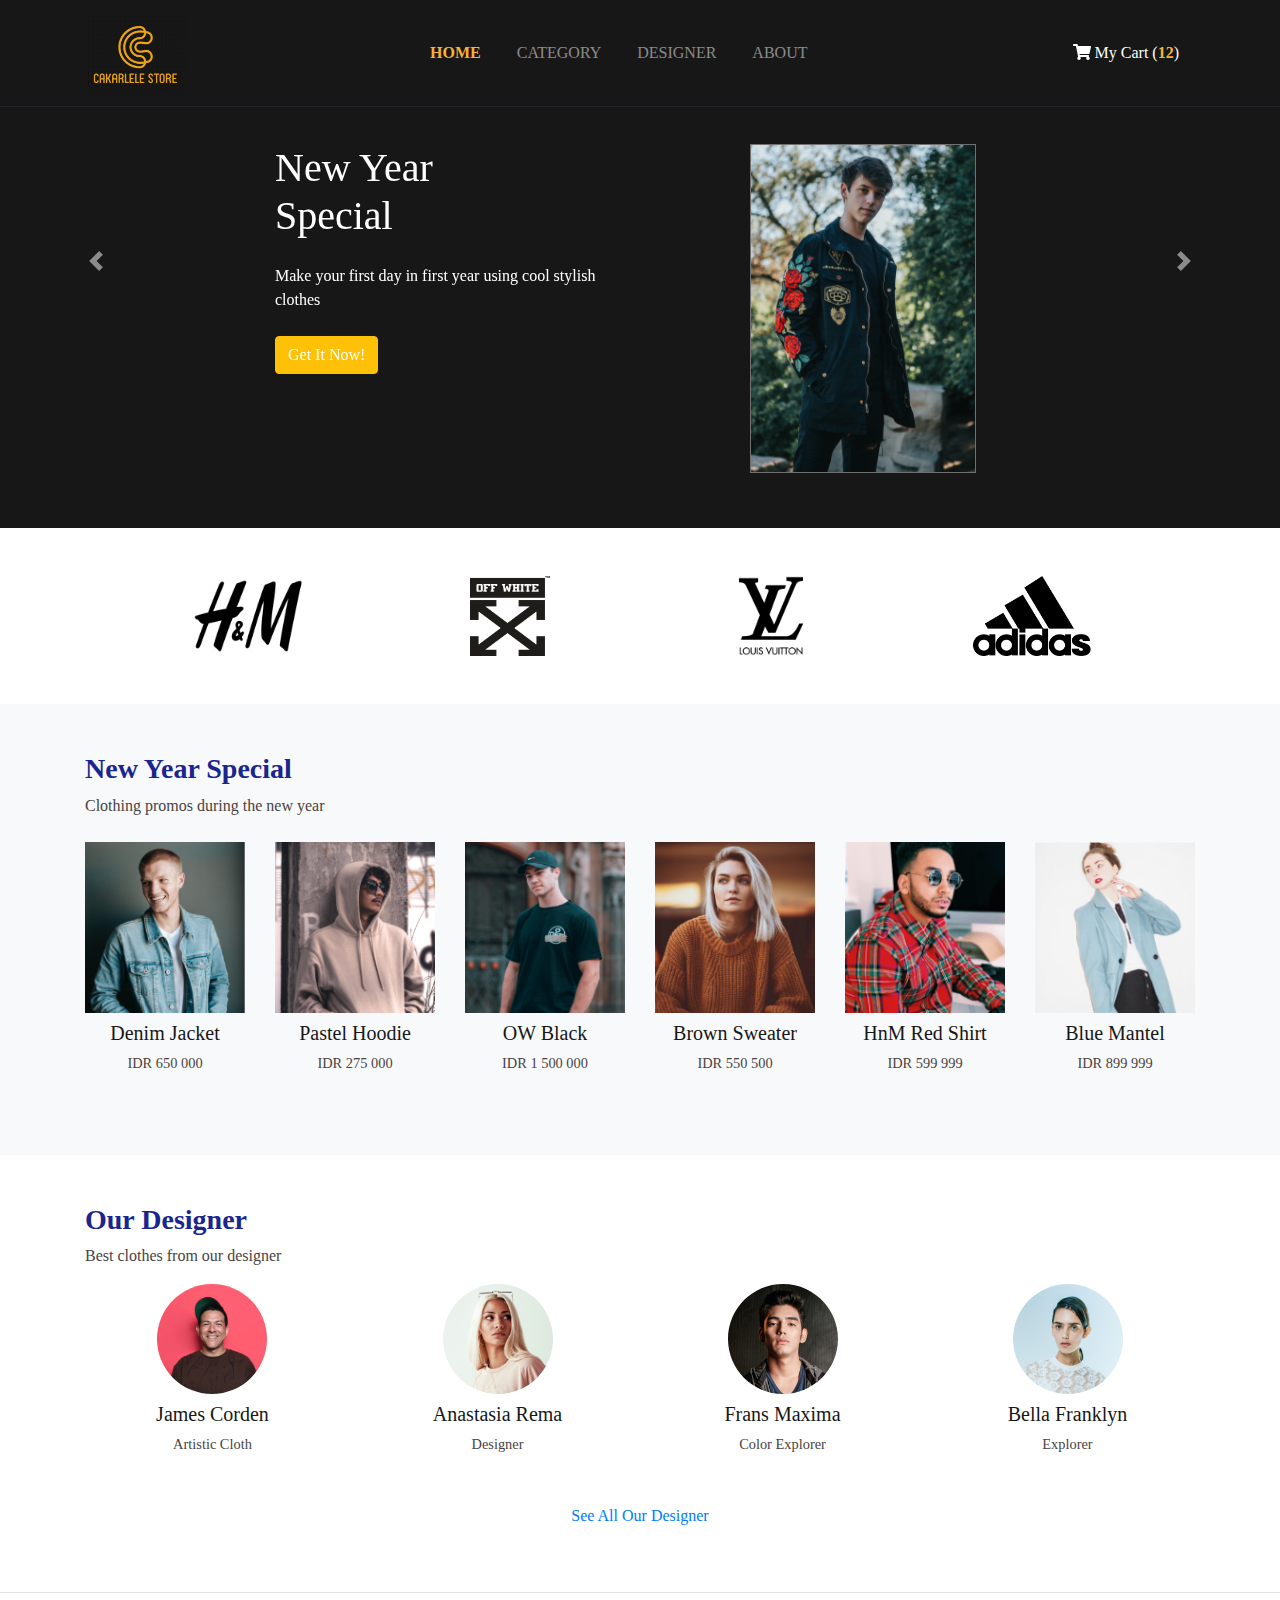
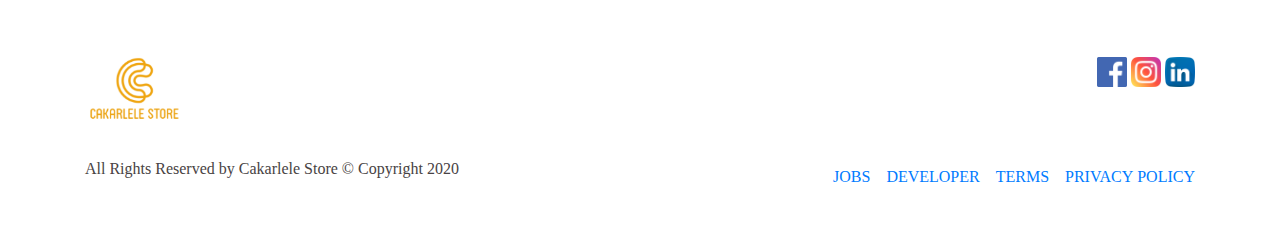
<file: index.html>
<!doctype html>
<html lang="en">

<head>
    <!-- Required meta tags -->
    <meta charset="utf-8">
    <meta name="viewport" content="width=device-width, initial-scale=1, shrink-to-fit=no">

    <!-- Bootstrap CSS -->
    <link rel="stylesheet" href="css/bootstrap.css">

    <!-- Google Font -->
    <link rel="stylesheet" href="Font/Lora/">
    <link rel="stylesheet" href="Font/Montserrat/">

    <!-- Font Awesome -->
    <link rel="stylesheet" href="css/all.css">

    <!-- CSS -->
    <link rel="stylesheet" href="css/style.css">

    <title>Cakarlele Store</title>
</head>

<body>
    <!-- Ini Navbar -->
    <nav class="navbar navbar-expand-lg navbar-dark fixed-top">
        <div class="container">
            <a class="navbar-brand" href="#">
                <img src="icon/2020-05-27 (2).png" alt="cakarlelestore">
            </a>
            <button class="navbar-toggler" type="button" data-toggle="collapse" data-target="#navbarNav"
                aria-controls="navbarNav" aria-expanded="false" aria-label="Toggle navigation">
                <span class="navbar-toggler-icon"></span>
            </button>
            <div class="collapse navbar-collapse" id="navbarNav">
                <ul class="navbar-nav text-uppercase mx-auto">
                    <li class="nav-item active">
                        <a class="nav-link" href="index.html">Home</a>
                    </li>
                    <li class="nav-item">
                        <a class="nav-link" href="category.html">Category</a>
                    </li>
                    <li class="nav-item">
                        <a class="nav-link" href="#">Designer</a>
                    </li>
                    <li class="nav-item">
                        <a class="nav-link" href="#">About</a>
                    </li>
                </ul>
                <a href="cart.html" class="nav-link text-white"><i class="fas fa-shopping-cart"></i> My Cart
                    (<span>12</span>)</a>
            </div>
        </div>
    </nav>
    <!-- Akhir Navbar -->

    <!-- Carousel -->
    <div id="carouselExampleControls" class="carousel slide mt-5" data-ride="carousel">
        <div class="carousel-inner">
            <div class="container">
                <div class="carousel-item active">
                    <div class="row pt-5 justify-content-center">
                        <div class="col-9 col-sm-4 col-md-6 col-lg-4 pt-5">
                            <h1 class="mb-4">New Year <br> Special</h1>
                            <p class="mb-4">Make your first day in first year using cool stylish clothes</p>
                            <a href="single.html" class="btn btn-warning text-white">Get It Now!</a>
                        </div>
                        <div class="col-3 col-sm-6 col-md-4 col-lg-3 d-none d-sm-block offset-1 pt-5">
                            <img src="icon/karosel1.png" alt="karosel1">
                        </div>
                    </div>
                </div>

                <div class="carousel-item">

                    <div class="row pt-5 justify-content-center">
                        <div class="col-9 col-sm-4 col-md-6 col-lg-4 pt-5">
                            <h1 class="mb-4">New Year <br> Special</h1>
                            <p class="mb-4">Make your first day in first year using cool stylish clothes</p>
                            <a href="single.html" class="btn btn-warning text-white">Get It Now!</a>
                        </div>
                        <div class="col-3 col-sm-6 col-md-4 col-lg-3 d-none d-sm-block offset-1 pt-5">
                            <img src="icon/mantel.png" alt="karosel2">
                        </div>
                    </div>

                </div>

                <div class="carousel-item">
                    <div class="row pt-5 justify-content-center">
                        <div class="col-9 col-sm-4 col-md-6 col-lg-4 pt-5">
                            <h1 class="mb-4">New Year <br> Special</h1>
                            <p class="mb-4">Make your first day in first year using cool stylish clothes</p>
                            <a href="single.html" class="btn btn-warning text-white">Get It Now!</a>
                        </div>
                        <div class="col-3 col-sm-6 col-md-4 col-lg-3 d-none d-sm-block offset-1 pt-5">
                            <img src="icon/Mask Group 11.png" alt="karosel2">
                        </div>
                    </div>
                </div>

                <a class="carousel-control-prev" href="#carouselExampleControls" role="button" data-slide="prev">
                    <span class="carousel-control-prev-icon" aria-hidden="true"></span>
                    <span class="sr-only">Previous</span>
                </a>
                <a class="carousel-control-next" href="#carouselExampleControls" role="button" data-slide="next">
                    <span class="carousel-control-next-icon" aria-hidden="true"></span>
                    <span class="sr-only">Next</span>
                </a>
            </div>
        </div>
    </div>
    <!-- Akhir Carousel -->

    <!-- Brand -->
    <section class="branch">
        <div class="container">
            <div class="row p-5 text-center">
                <div class="col-md">
                    <img src="icon/hnm.png" class="img-fluid" alt="">
                </div>
                <div class="col-md">
                    <img src="icon/offwhite.png" class="img-fluid" alt="">
                </div>
                <div class="col-md">
                    <img src="icon/lv.png" class="img-fluid" alt="">
                </div>
                <div class="col-md">
                    <img src="icon/adidas.png" class="img-fluid" alt="">
                </div>
            </div>
        </div>
    </section>
    <!-- Akhir Brand -->

    <!-- Features -->
    <section class="features bg-light p-5">
        <div class="container">
            <div class="row mb-2">
                <div class="col">
                    <h3>New Year Special</h3>
                    <p>Clothing promos during the new year</p>
                </div>
            </div>

            <div class="row">
                <div class="col-6 col-sm-4 col-md-3 col-lg-2">
                    <figure class="figure">
                        <div class="figure-image">
                            <img src="icon/Mask Group 1.png" class="figure-img img-fluid" alt="">
                            <a href="single.html" class="d-flex justify-content-center">
                                <img src="icon/Badge.png" class="align-self-center" alt="">
                            </a>
                        </div>

                        <figcaption class="figure-caption text-center">
                            <h5>Denim Jacket</h5>
                            <p>IDR 650 000</p>
                        </figcaption>
                    </figure>
                </div>

                <div class="col-6 col-sm-4 col-md-3 col-lg-2">
                    <figure class="figure">
                        <div class="figure-image">
                            <img src="icon/hoodie.png" class="figure-img img-fluid" alt="...">
                            <a href="single.html" class="d-flex justify-content-center">
                                <img src="icon/Badge.png" class="align-self-center" alt="">
                            </a>
                        </div>
                        <figcaption class="figure-caption text-center">
                            <h5>Pastel Hoodie</h5>
                            <p>IDR 275 000</p>
                        </figcaption>
                    </figure>
                </div>

                <div class="col-6 col-sm-4 col-md-3 col-lg-2">
                    <figure class="figure">
                        <div class="figure-image">
                            <img src="icon/Group 1.png" class="figure-img img-fluid" alt="...">
                            <a href="single.html" class="d-flex justify-content-center">
                                <img src="icon/Badge.png" class="align-self-center" alt="">
                            </a>
                        </div>

                        <figcaption class="figure-caption text-center">
                            <h5>OW Black</h5>
                            <p>IDR 1 500 000</p>
                        </figcaption>
                    </figure>
                </div>

                <div class="col-6 col-sm-4 col-md-3 col-lg-2">
                    <figure class="figure">
                        <div class="figure-image">
                            <img src="icon/sweater.png" class="figure-img img-fluid" alt="...">
                            <a href="single.html" class="d-flex justify-content-center">
                                <img src="icon/Badge.png" class="align-self-center" alt="">
                            </a>
                        </div>

                        <figcaption class="figure-caption text-center">
                            <h5>Brown Sweater</h5>
                            <p>IDR 550 500</p>
                        </figcaption>
                    </figure>
                </div>

                <div class="col-6 col-sm-4 col-md-3 col-lg-2">
                    <figure class="figure">
                        <div class="figure-image">
                            <img src="icon/kemeja.png" class="figure-img img-fluid" alt="...">
                            <a href="single.html" class="d-flex justify-content-center">
                                <img src="icon/Badge.png" class="align-self-center" alt="">
                            </a>
                        </div>

                        <figcaption class="figure-caption text-center">
                            <h5>HnM Red Shirt</h5>
                            <p>IDR 599 999</p>
                        </figcaption>
                    </figure>
                </div>

                <div class="col-6 col-sm-4 col-md-3 col-lg-2">
                    <figure class="figure">
                        <div class="figure-image">
                            <img src="icon/mantel-features.png" class="figure-img img-fluid" alt="...">
                            <a href="single.html" class="d-flex justify-content-center">
                                <img src="icon/Badge.png" class="align-self-center" alt="">
                            </a>
                        </div>

                        <figcaption class="figure-caption text-center">
                            <h5>Blue Mantel</h5>
                            <p>IDR 899 999</p>
                        </figcaption>
                    </figure>
                </div>
            </div>
        </div>
    </section>
    <!-- Akhir Features -->

    <!-- Our Designer -->
    <section class="designer p-5">
        <div class="container">
            <div class="row">
                <div class="col">
                    <h3>Our Designer</h3>
                    <p>Best clothes from our designer</p>
                </div>
            </div>

            <div class="row">
                <div class="col-6 col-sm-3 text-center">
                    <figure class="figure">
                        <img src="icon/designer1.png" class="figure-img img-fluid" alt="">
                        <figcaption class="figure-caption text-center">
                            <h5>James Corden</h5>
                            <p>Artistic Cloth</p>
                        </figcaption>
                    </figure>
                </div>

                <div class="col-6 col-sm-3 text-center">
                    <figure class="figure">
                        <img src="icon/designer2.png" class="figure-img img-fluid" alt="">
                        <figcaption class="figure-caption text-center">
                            <h5>Anastasia Rema</h5>
                            <p>Designer</p>
                        </figcaption>
                    </figure>
                </div>

                <div class="col-6 col-sm-3 text-center">
                    <figure class="figure">
                        <img src="icon/designer3.png" class="figure-img img-fluid" alt="">
                        <figcaption class="figure-caption text-center">
                            <h5>Frans Maxima</h5>
                            <p>Color Explorer</p>
                        </figcaption>
                    </figure>
                </div>

                <div class="col-6 col-sm-3 text-center">
                    <figure class="figure">
                        <img src="icon/designer4.png" class="figure-img img-fluid" alt="">
                        <figcaption class="figure-caption text-center">
                            <h5>Bella Franklyn</h5>
                            <p>Explorer</p>
                        </figcaption>
                    </figure>
                </div>
            </div>
            <div class="row m-3">
                <div class="col text-center">
                    <a href="">See All Our Designer</a>
                </div>
            </div>
        </div>
    </section>
    <!-- Akhir Our Designer -->

    <!-- Footer -->
    <footer class="border-top p-5">
        <div class="container">
            <div class="row justify-content-between">
                <div class="col-1">
                    <a href="index.html">
                        <img src="icon/2020-05-28 (2).png" alt="">
                    </a>
                </div>

                <div class="col-5 pt-3 text-right sosmed">
                    <a href="https://www.facebook.com/julyoiyo/" target="_blank">
                        <img src="icon/facebook.png" alt="">
                    </a>

                    <a href="https://www.instagram.com/julyo11/" target="_blank">
                        <img src="icon/instagram.png" alt="">
                    </a>

                    <a href="https://www.linkedin.com/in/julyo11/" target="_blank">
                        <img src="icon/linkedin.png" alt="">
                    </a>

                </div>

            </div>

            <div class="row mt-3 justify-content-between">
                <div class="col-5">
                    <p>All Rights Reserved by Cakarlele Store &copy; Copyright 2020</p>
                </div>

                <div class="col-5">
                    <nav class="nav justify-content-end text-uppercase">
                        <a class="nav-link pr-0" href="#">Jobs</a>
                        <a class="nav-link pr-0" href="#">Developer</a>
                        <a class="nav-link pr-0" href="#">Terms</a>
                        <a class="nav-link pr-0" href="#">Privacy‏‎ ‏Policy</a>
                    </nav>
                </div>
            </div>
        </div>
    </footer>
    <!-- Akhir Footer -->

    <!-- Optional JavaScript -->
    <!-- jQuery first, then Popper.js, then Bootstrap JS -->
    <script src="js/jquery-3.5.1.min.js"></script>
    <script src="js/popper.min.js"></script>
    <script src="js/bootstrap.js"></script>

    <!-- Font Awesome -->
    <script src="js/all.js"></script>
</body>

</html>
</file>
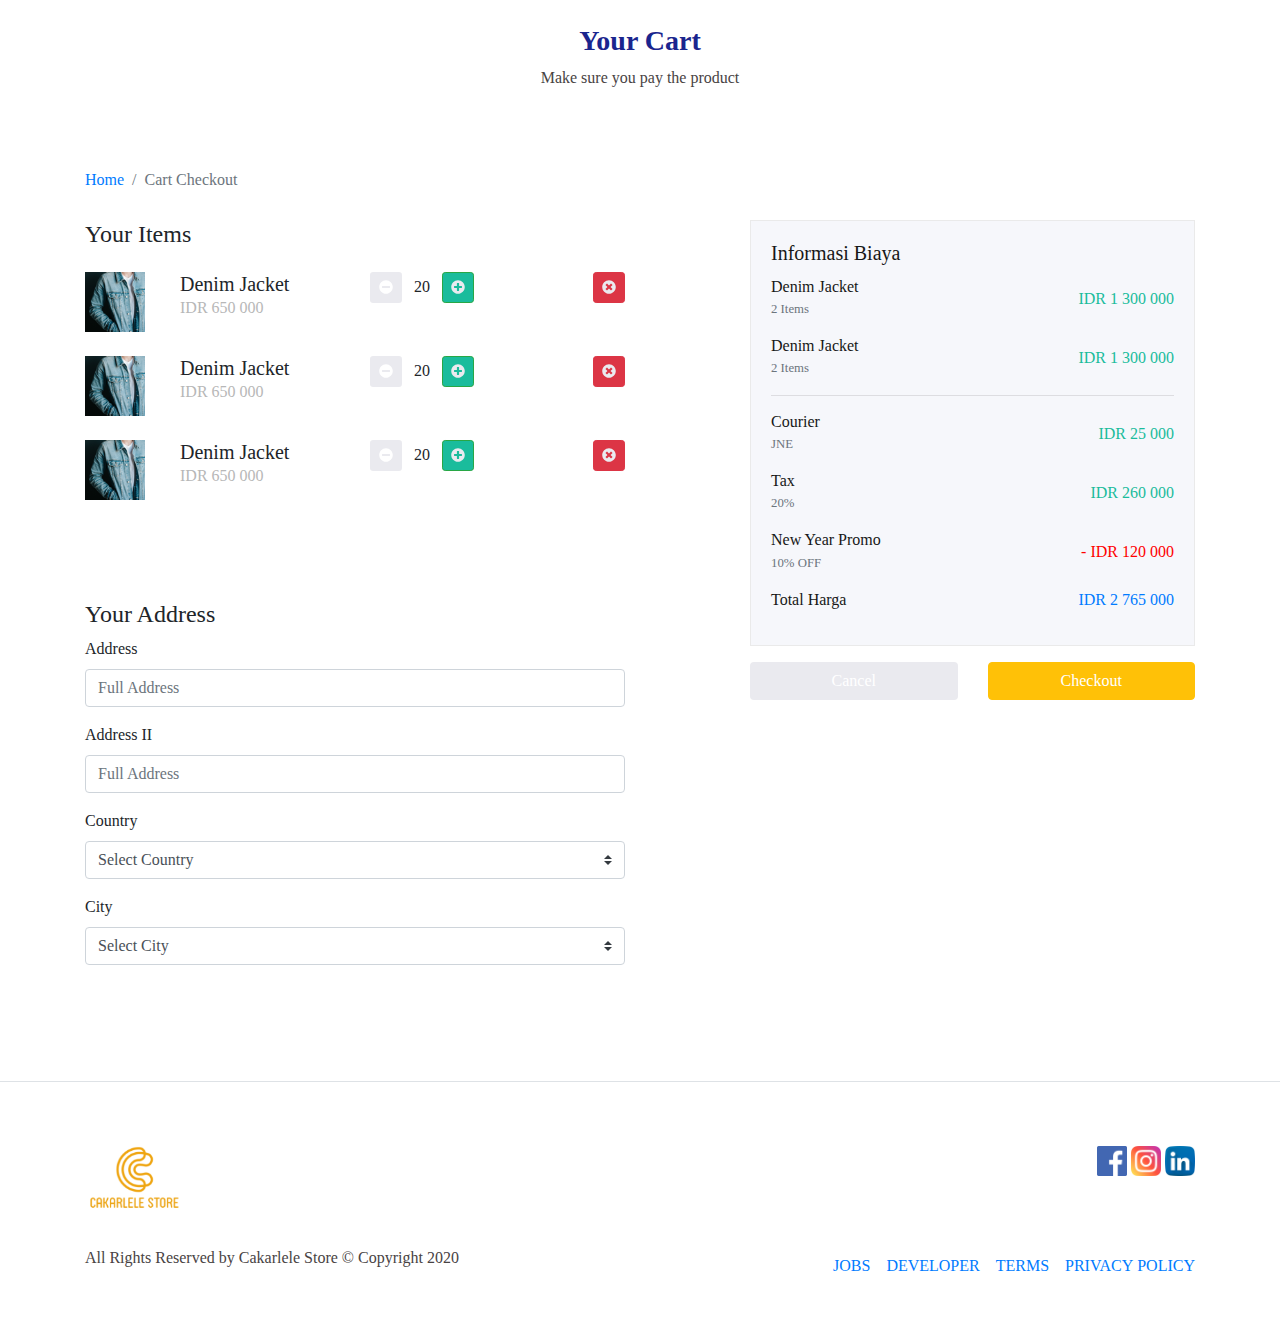
<file: cart.html>
<!doctype html>
<html lang="en">

<head>
  <!-- Required meta tags -->
  <meta charset="utf-8">
  <meta name="viewport" content="width=device-width, initial-scale=1, shrink-to-fit=no">

  <!-- Bootstrap CSS -->
  <link rel="stylesheet" href="css/bootstrap.css">

  <!-- Google Font -->
  <link rel="stylesheet" href="Font/Lora/">
  <link rel="stylesheet" href="Font/Montserrat/">

  <!-- Font Awesome -->
  <link rel="stylesheet" href="css/all.css">

  <!-- CSS -->
  <link rel="stylesheet" href="css/style.css">

  <title>Cakarlele Store</title>
</head>

<body>
  <!-- Your Cart -->
  <div class="container cart-header">
    <div class="row my-4 text-center">
      <div class="col">
        <h3>Your Cart</h3>
        <p>Make sure you pay the product</p>
      </div>
    </div>
  </div>
  <!-- Akhir Your Cart -->

  <!-- Breadcrumb -->
  <div class="container mt-3">
    <nav>
      <ol class="breadcrumb bg-transparent pl-0 cart-breadcrumb">
        <li class="breadcrumb-item"><a href="index.html">Home</a></li>
        <li class="breadcrumb-item active" aria-current="page">Cart Checkout</li>
      </ol>
    </nav>
  </div>
  <!-- Akhir Breadcrumb -->

  <!-- Checkout -->
  <section class="checkout">
    <div class="container">
      <div class="row justify-content-between" style="margin-bottom: 100px;">
        <div class="col-lg-6">
          <h4 class="mb-4">Your Items</h4>
          <div class="row mb-4">
            <div class="col-2">
              <img src="icon/cart checkout.png" alt="">
            </div>
            <div class="col-4">
              <h5 class="m-0">Denim Jacket</h5>
              <p class="m-0" style="color: #b7b7b7;">IDR 650 000</p>
            </div>
            <div class="col-4">
              <button type="button" class="btn btn-sm" style="background-color: #EAEAEF; color: white;"><i
                  class="fas fa-minus-circle"></i></button>
              <span class="mx-2">20</span>
              <button type="button" class="btn btn-sm btn-success" style="background-color: #1ABC9C; color: #EAEAEF"><i
                  class="fas fa-plus-circle"></i></button>
            </div>
            <div class="col-2 text-right">
              <button type="button" class="btn btn-sm btn-danger" style="color: #EAEAEF;"><i
                  class="fas fa-times-circle"></i></button>
            </div>
          </div>

          <div class="row mb-4">
            <div class="col-2">
              <img src="icon/cart checkout.png" alt="">
            </div>
            <div class="col-4">
              <h5 class="m-0">Denim Jacket</h5>
              <p class="m-0" style="color: #b7b7b7;">IDR 650 000</p>
            </div>
            <div class="col-4">
              <button type="button" class="btn btn-sm" style="background-color: #EAEAEF; color: white;"><i
                  class="fas fa-minus-circle"></i></button>
              <span class="mx-2">20</span>
              <button type="button" class="btn btn-sm btn-success" style="background-color: #1ABC9C; color: #EAEAEF"><i
                  class="fas fa-plus-circle"></i></button>
            </div>
            <div class="col-2 text-right">
              <button type="button" class="btn btn-sm btn-danger" style="color: #EAEAEF;"><i
                  class="fas fa-times-circle"></i></button>
            </div>
          </div>

          <div class="row mb-4">
            <div class="col-2">
              <img src="icon/cart checkout.png" alt="">
            </div>
            <div class="col-4">
              <h5 class="m-0">Denim Jacket</h5>
              <p class="m-0" style="color: #b7b7b7;">IDR 650 000</p>
            </div>
            <div class="col-4">
              <button type="button" class="btn btn-sm" style="background-color: #EAEAEF; color: white;"><i
                  class="fas fa-minus-circle"></i></button>
              <span class="mx-2">20</span>
              <button type="button" class="btn btn-sm btn-success" style="background-color: #1ABC9C; color: #EAEAEF"><i
                  class="fas fa-plus-circle"></i></button>
            </div>
            <div class="col-2 text-right">
              <button type="button" class="btn btn-sm btn-danger" style="color: #EAEAEF;"><i
                  class="fas fa-times-circle"></i></button>
            </div>
          </div>

          <h4 class="" style="margin-top: 100px;">Your Address</h4>
          <form>
            <div class="form-group">
              <label for="address">Address</label>
              <input type="text" class="form-control" id="address" placeholder="Full Address">
            </div>

            <div class="form-group">
              <label for="address2">Address II</label>
              <input type="text" class="form-control" id="address2" placeholder="Full Address">
            </div>

            <div class="form-group">
              <label for="city">Country</label>
              <select class="custom-select">
                <option selected>Select Country</option>
                <option value="1">Indonesia</option>
                <option value="2">United States</option>
                <option value="3">Singapore</option>
              </select>
            </div>

            <div class="form-group">
              <label for="city">City</label>
              <select class="custom-select">
                <option selected>Select City</option>
                <option value="1">Jakarta</option>
                <option value="2">Palembang</option>
                <option value="3">Bandung</option>
              </select>
            </div>
          </form>
        </div>

        <div class="col-lg-5">
          <div class="card rounded-0 checkout-detail">
            <div class="card-body">
              <h5 class="card-title">Informasi Biaya</h5>
              <div class="row mb-3">
                <div class="col">
                  <h6 class="m-0">Denim Jacket</h6>
                  <small style="color: #b7b7b7;" class="text-muted">2 Items</small>
                </div>
                <div class="col d-flex justify-content-end">
                  <h6 class="m-0 align-self-center" style="color: #1ABC9C;">IDR 1 300 000</h6>
                </div>
              </div>

              <div class="row mb-3">
                <div class="col">
                  <h6 class="m-0">Denim Jacket</h6>
                  <small style="color: #b7b7b7;" class="text-muted">2 Items</small>
                </div>
                <div class="col d-flex justify-content-end">
                  <h6 class="m-0 align-self-center" style="color: #1ABC9C;">IDR 1 300 000</h6>
                </div>
              </div>

              <hr>

              <div class="row mb-3">
                <div class="col">
                  <h6 class="m-0">Courier</h6>
                  <small style="color: #b7b7b7;" class="text-muted">JNE</small>
                </div>
                <div class="col d-flex justify-content-end">
                  <h6 class="m-0 align-self-center" style="color: #1ABC9C;">IDR 25 000</h6>
                </div>
              </div>

              <div class="row mb-3">
                <div class="col">
                  <h6 class="m-0">Tax</h6>
                  <small style="color: #b7b7b7;" class="text-muted">20%</small>
                </div>
                <div class="col d-flex justify-content-end">
                  <h6 class="m-0 align-self-center" style="color: #1ABC9C;">IDR 260 000</h6>
                </div>
              </div>

              <div class="row mb-3">
                <div class="col">
                  <h6 class="m-0">New Year Promo</h6>
                  <small style="color: #b7b7b7;" class="text-muted">10% OFF</small>
                </div>
                <div class="col d-flex justify-content-end">
                  <h6 class="m-0 align-self-center" style="color: red;">- IDR 120 000</h6>
                </div>
              </div>

              <div class="row mb-3">
                <div class="col">
                  <h6 class="m-0">Total Harga</h6>
                </div>
                <div class="col d-flex justify-content-end">
                  <h6 class="m-0 align-self-center text-primary">IDR 2 765 000</h6>
                </div>
              </div>
            </div>
          </div>

          <div class="row mt-3">
            <div class="col">
              <a href="single.html" style="text-decoration: none;">
                <button type="button" class="btn btn-block"
                  style="background-color: #EAEAEF; color: white;">Cancel</button>
              </a>
            </div>
            <div class="col">
              <button data-toggle="modal" data-target="#checkoutModal" type="button"
                class="btn btn-warning btn-block text-white">Checkout</button>
            </div>
          </div>

        </div>
      </div>
    </div>
  </section>
  <!-- Akhir Checkout -->

  <!-- Modal -->
  <div class="modal fade checkout-modal-success" id="checkoutModal" tabindex="-1" role="dialog"
    aria-labelledby="exampleModalLabel" aria-hidden="true">
    <div class="modal-dialog">
      <div class="modal-content">
        <div class="modal-body text-center">
          <img src="icon/checkout icon.png" alt="">
          <h3 class="mt-4">Checkout Berhasil</h3>
          <p>You will receive the <br> product in a few days</p>
          <a href="index.html" style="text-decoration: none;">
            <button type="button" class="btn mt-3" style="background-color: #1ABC9C; color: white;">Home</button>
          </a>

        </div>
      </div>
    </div>
  </div>
  <!-- Akhir Modal -->

  <!-- Footer -->
  <footer class="border-top p-5">
    <div class="container">
      <div class="row justify-content-between">
        <div class="col-1">
          <a href="index.html">
            <img src="icon/2020-05-28 (2).png" alt="">
          </a>
        </div>

        <div class="col-5 pt-3 text-right">
          <a href="https://www.facebook.com/julyoiyo/" target="_blank">
            <img src="icon/facebook.png" alt="">
          </a>

          <a href="https://www.instagram.com/julyo11/" target="_blank">
            <img src="icon/instagram.png" alt="">
          </a>

          <a href="https://www.linkedin.com/in/julyo11/" target="_blank">
            <img src="icon/linkedin.png" alt="">
          </a>

        </div>

      </div>

      <div class="row mt-3 justify-content-between">
        <div class="col-5">
          <p>All Rights Reserved by Cakarlele Store &copy; Copyright 2020</p>
        </div>

        <div class="col-5">
          <nav class="nav justify-content-end text-uppercase">
            <a class="nav-link pr-0" href="#">Jobs</a>
            <a class="nav-link pr-0" href="#">Developer</a>
            <a class="nav-link pr-0" href="#">Terms</a>
            <a class="nav-link pr-0" href="#">Privacy‏‎ ‏Policy</a>
          </nav>
        </div>
      </div>
    </div>
  </footer>
  <!-- Akhir Footer -->

  <!-- Optional JavaScript -->
  <!-- jQuery first, then Popper.js, then Bootstrap JS -->
  <script src="js/jquery-3.5.1.min.js"></script>
  <script src="js/popper.min.js"></script>
  <script src="js/bootstrap.js"></script>

  <!-- Font Awesome -->
  <script src="js/all.js"></script>
</body>

</html>
</file>
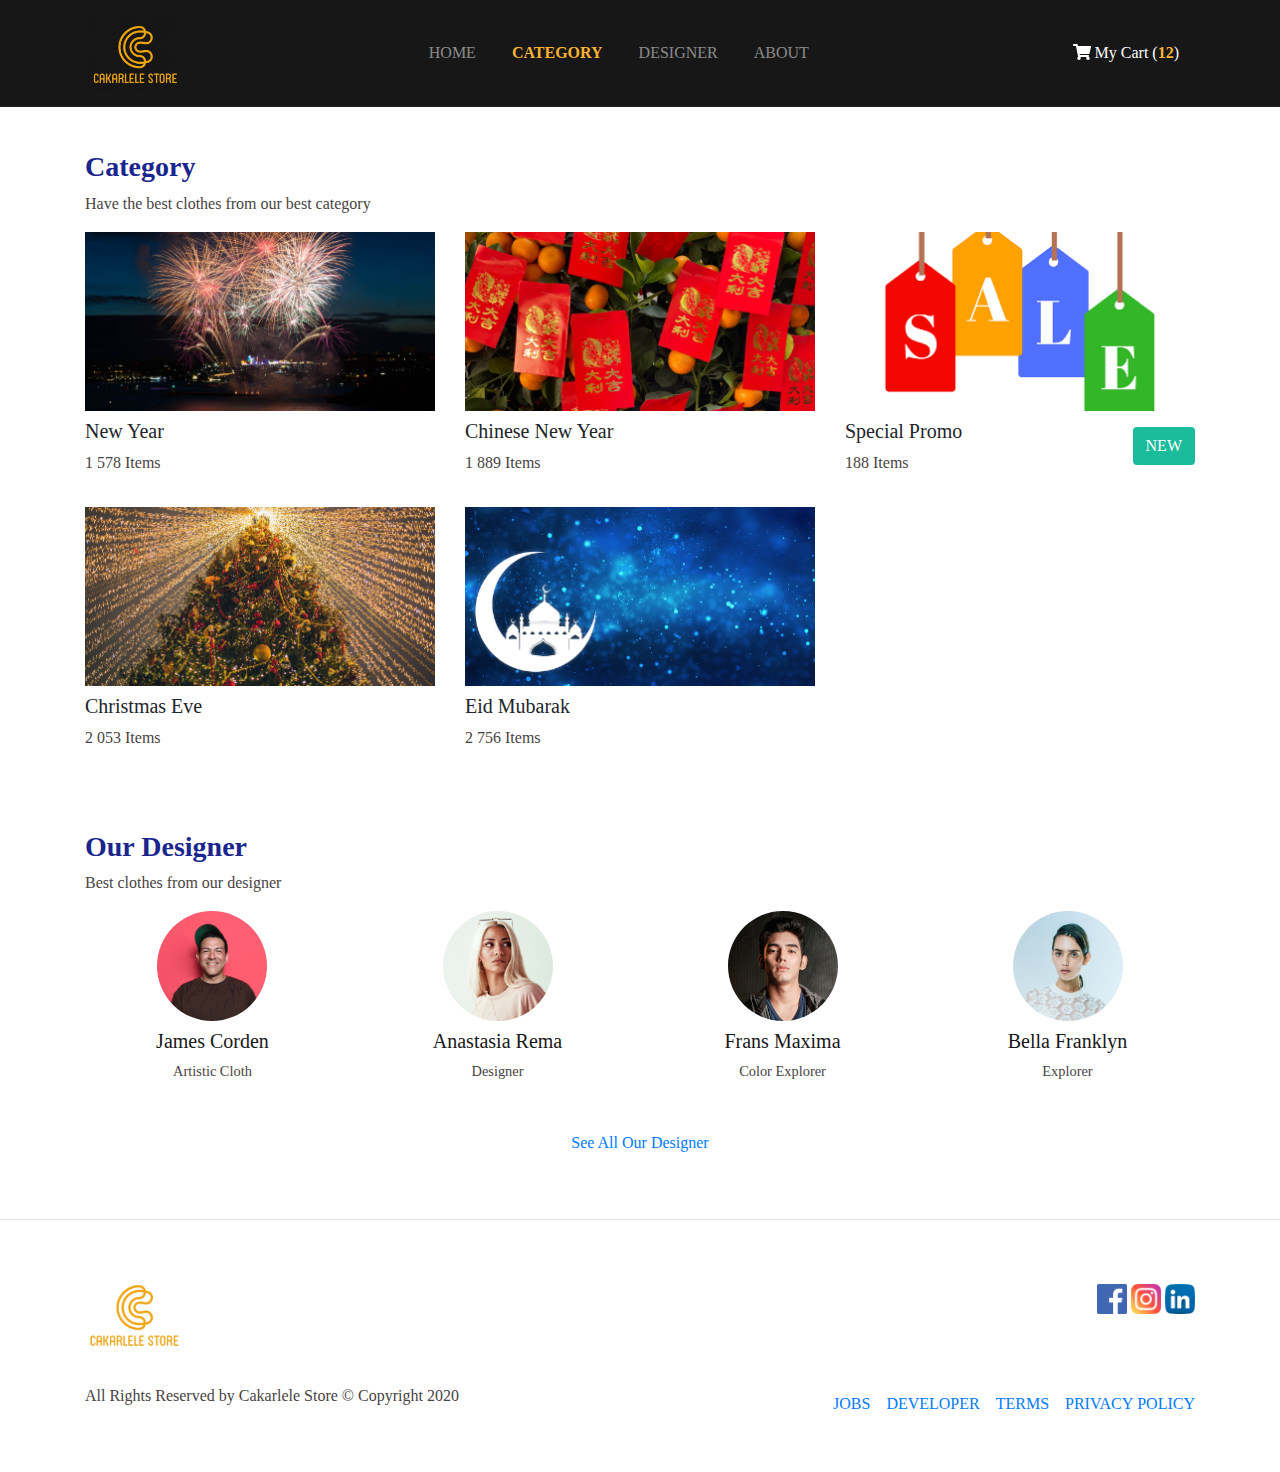
<file: category.html>
<!doctype html>
<html lang="en">

<head>
    <!-- Required meta tags -->
    <meta charset="utf-8">
    <meta name="viewport" content="width=device-width, initial-scale=1, shrink-to-fit=no">

    <!-- Bootstrap CSS -->
    <link rel="stylesheet" href="css/bootstrap.css">

    <!-- Google Font -->
    <link rel="stylesheet" href="Font/Lora/">
    <link rel="stylesheet" href="Font/Montserrat/">

    <!-- Font Awesome -->
    <link rel="stylesheet" href="css/all.css">

    <!-- CSS -->
    <link rel="stylesheet" href="css/style.css">

    <title>Cakarlele Store</title>
</head>

<body>
    <!-- Ini Navbar -->
    <nav class="navbar navbar-expand-lg navbar-dark fixed-top">
        <div class="container">
            <a class="navbar-brand" href="#">
                <img src="icon/2020-05-27 (2).png" alt="cakarlelestore">
            </a>
            <button class="navbar-toggler" type="button" data-toggle="collapse" data-target="#navbarNav"
                aria-controls="navbarNav" aria-expanded="false" aria-label="Toggle navigation">
                <span class="navbar-toggler-icon"></span>
            </button>
            <div class="collapse navbar-collapse" id="navbarNav">
                <ul class="navbar-nav text-uppercase mx-auto">
                    <li class="nav-item ">
                        <a class="nav-link" href="index.html">Home</a>
                    </li>
                    <li class="nav-item active">
                        <a class="nav-link" href="category.html">Category</a>
                    </li>
                    <li class="nav-item">
                        <a class="nav-link" href="#">Designer</a>
                    </li>
                    <li class="nav-item">
                        <a class="nav-link" href="#">About</a>
                    </li>
                </ul>
                <a href="cart.html" class="nav-link text-white"><i class="fas fa-shopping-cart"></i> My Cart
                    (<span>12</span>)</a>
            </div>
        </div>
    </nav>
    <!-- Akhir Navbar -->

    <!-- Category -->
    <section class="category" style="padding-top: 150px;">
        <div class="container">
            <div class="row text-center text-sm-left">
                <div class="col">
                    <h3>Category</h3>
                    <p>Have the best clothes from our best category</p>
                </div>
            </div>

            <div class="row">
                <div class="col-md-4 col-sm-6">
                    <figure class="figure">
                        <a href="index.html">
                            <img src="icon/Repeat Grid 1.png" class="figure-img img-fluid" alt="...">
                        </a>
                        <div class="row">
                            <div class="col">
                                <h4 style="font-size:20px" ;>New Year</h4>
                                <p>1 578 Items</p>
                            </div>
                        </div>
                    </figure>
                </div>

                <div class="col-md-4 col-sm-6">
                    <figure class="figure">
                        <a href="index.html">
                            <img src="icon/chinesenewyear.png" class="figure-img img-fluid" alt="...">
                        </a>
                        <div class="row">
                            <div class="col">
                                <h4 style="font-size:20px" ;>Chinese New Year</h4>
                                <p>1 889 Items</p>
                            </div>
                        </div>
                    </figure>
                </div>

                <div class="col-md-4 col-sm-6">
                    <figure class="figure">
                        <a href="index.html">
                            <img src="icon/sale.png" class="figure-img img-fluid" alt="...">
                        </a>
                        <div class="row">
                            <div class="col">
                                <a href="index.html">
                                    <button type="button" class="btn mt-2"
                                        style="color: #FFF; background-color: #1ABC9C; float: right;">NEW</button>
                                </a>
                                <h4 style="font-size:20px" ;>Special Promo</h4>
                                <p>188 Items</p>
                            </div>

                        </div>
                    </figure>
                </div>

                <div class="col-md-4 col-sm-6">
                    <figure class="figure">
                        <a href="index.html">
                            <img src="icon/christmas.png" class="figure-img img-fluid" alt="...">
                        </a>
                        <div class="row">
                            <div class="col">
                                <h4 style="font-size:20px" ;>Christmas Eve</h4>
                                <p>2 053 Items</p>
                            </div>
                        </div>
                    </figure>
                </div>

                <div class="col-md-4 col-sm-6">
                    <figure class="figure">
                        <a href="index.html">
                            <img src="icon/eidmubarak.png" class="figure-img img-fluid" alt="...">
                        </a>
                        <div class="row">
                            <div class="col">
                                <h4 style="font-size:20px" ;>Eid Mubarak</h4>
                                <p>2 756 Items</p>
                            </div>
                        </div>
                    </figure>
                </div>
            </div>
        </div>
    </section>
    <!-- Akhir Category -->

    <!-- Our Designer -->
    <section class="designer p-5 text-center text-sm-left">
        <div class="container">
            <div class="row">
                <div class="col">
                    <h3>Our Designer</h3>
                    <p>Best clothes from our designer</p>
                </div>
            </div>

            <div class="row">
                <div class="col-6 col-sm-3 text-center">
                    <figure class="figure">
                        <img src="icon/designer1.png" class="figure-img img-fluid" alt="">
                        <figcaption class="figure-caption text-center">
                            <h5>James Corden</h5>
                            <p>Artistic Cloth</p>
                        </figcaption>
                    </figure>
                </div>

                <div class="col-6 col-sm-3 text-center">
                    <figure class="figure">
                        <img src="icon/designer2.png" class="figure-img img-fluid" alt="">
                        <figcaption class="figure-caption text-center">
                            <h5>Anastasia Rema</h5>
                            <p>Designer</p>
                        </figcaption>
                    </figure>
                </div>

                <div class="col-6 col-sm-3 text-center">
                    <figure class="figure">
                        <img src="icon/designer3.png" class="figure-img img-fluid" alt="">
                        <figcaption class="figure-caption text-center">
                            <h5>Frans Maxima</h5>
                            <p>Color Explorer</p>
                        </figcaption>
                    </figure>
                </div>

                <div class="col-6 col-sm-3 text-center">
                    <figure class="figure">
                        <img src="icon/designer4.png" class="figure-img img-fluid" alt="">
                        <figcaption class="figure-caption text-center">
                            <h5>Bella Franklyn</h5>
                            <p>Explorer</p>
                        </figcaption>
                    </figure>
                </div>
            </div>
            <div class="row m-3">
                <div class="col text-center">
                    <a href="">See All Our Designer</a>
                </div>
            </div>
        </div>
    </section>
    <!-- Akhir Our Designer -->

    <!-- Footer -->
    <footer class="border-top p-5">
        <div class="container">
            <div class="row justify-content-between">
                <div class="col-1">
                    <a href="index.html">
                        <img src="icon/2020-05-28 (2).png" alt="">
                    </a>
                </div>

                <div class="col-5 pt-3 text-right">
                    <a href="https://www.facebook.com/julyoiyo/" target="_blank">
                        <img src="icon/facebook.png" alt="">
                    </a>

                    <a href="https://www.instagram.com/julyo11/" target="_blank">
                        <img src="icon/instagram.png" alt="">
                    </a>

                    <a href="https://www.linkedin.com/in/julyo11/" target="_blank">
                        <img src="icon/linkedin.png" alt="">
                    </a>

                </div>

            </div>

            <div class="row mt-3 justify-content-between">
                <div class="col-5">
                    <p>All Rights Reserved by Cakarlele Store &copy; Copyright 2020</p>
                </div>

                <div class="col-5">
                    <nav class="nav justify-content-end text-uppercase">
                        <a class="nav-link pr-0" href="#">Jobs</a>
                        <a class="nav-link pr-0" href="#">Developer</a>
                        <a class="nav-link pr-0" href="#">Terms</a>
                        <a class="nav-link pr-0" href="#">Privacy‏‎ ‏Policy</a>
                    </nav>
                </div>
            </div>
        </div>
    </footer>
    <!-- Akhir Footer -->

    <!-- Optional JavaScript -->
    <!-- jQuery first, then Popper.js, then Bootstrap JS -->
    <script src="js/jquery-3.5.1.min.js"></script>
    <script src="js/popper.min.js"></script>
    <script src="js/bootstrap.js"></script>

    <!-- Font Awesome -->
    <script src="js/all.js"></script>
</body>

</html>
</file>
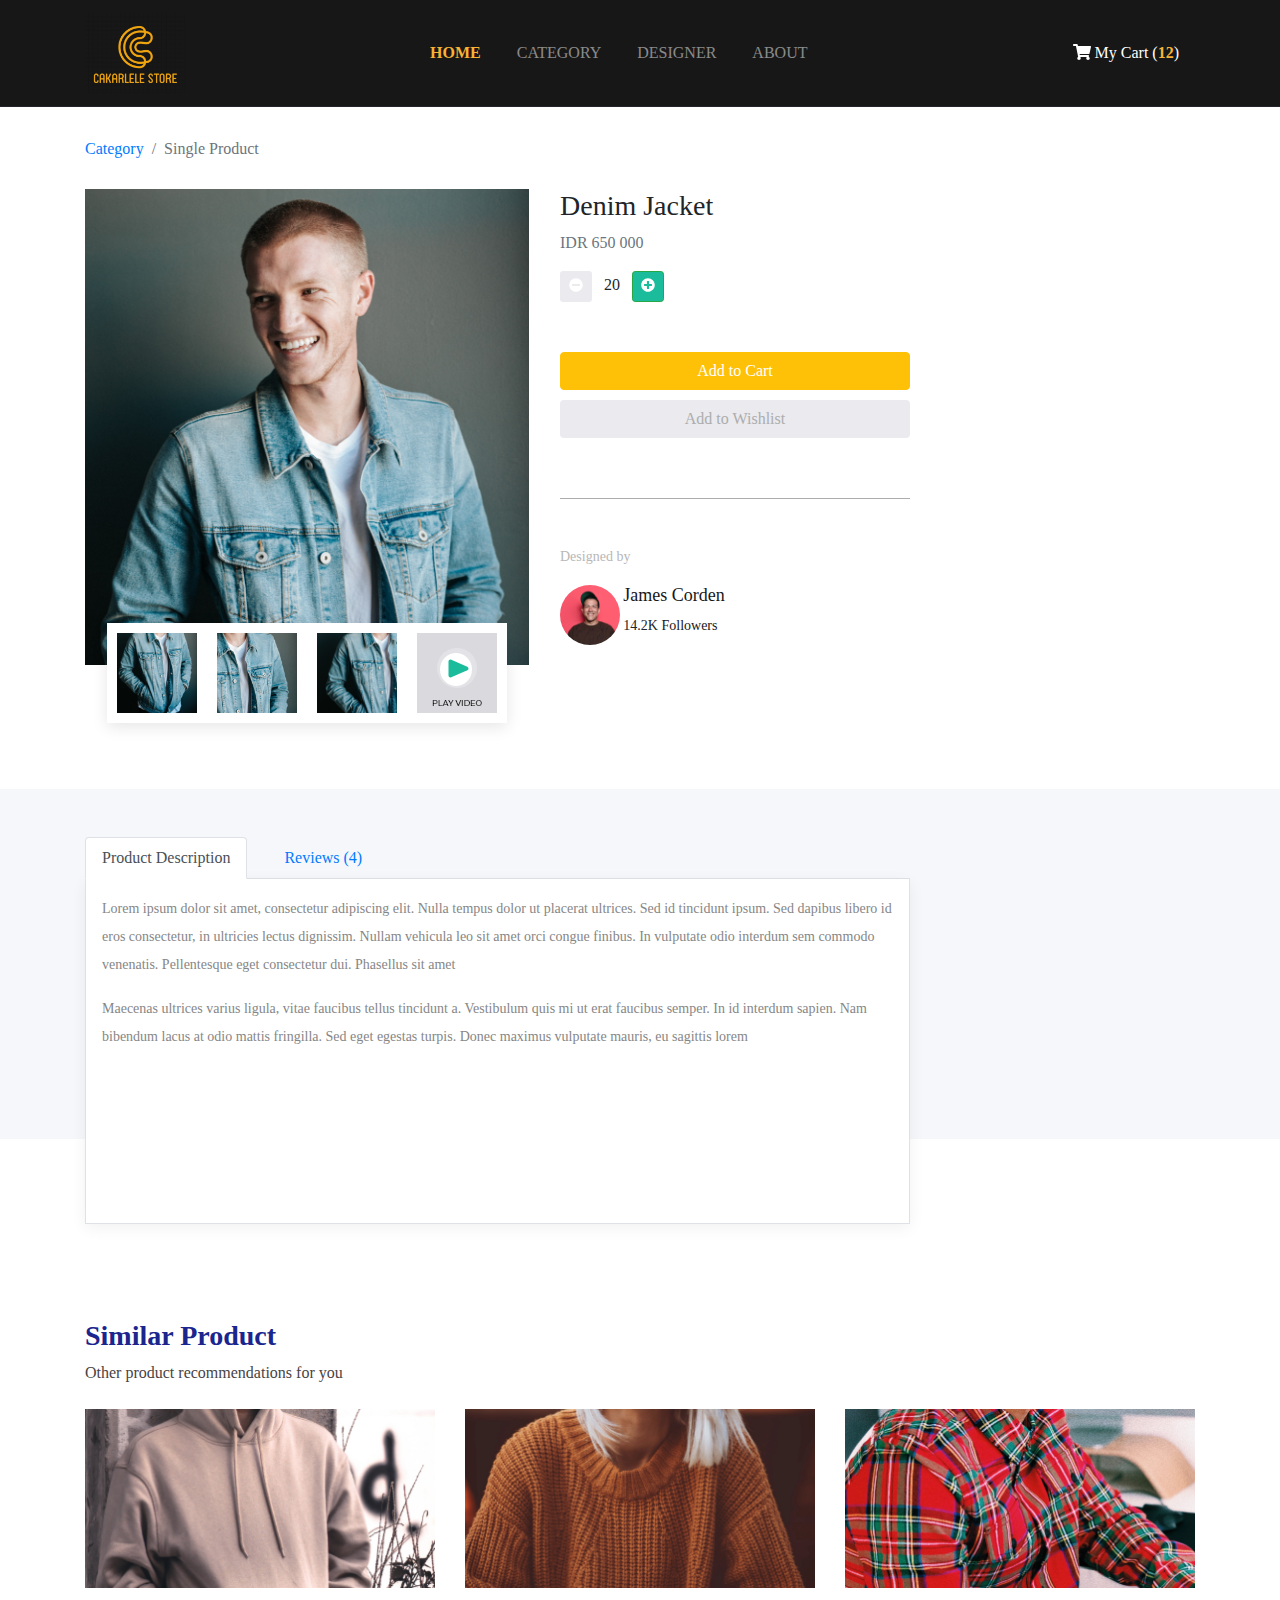
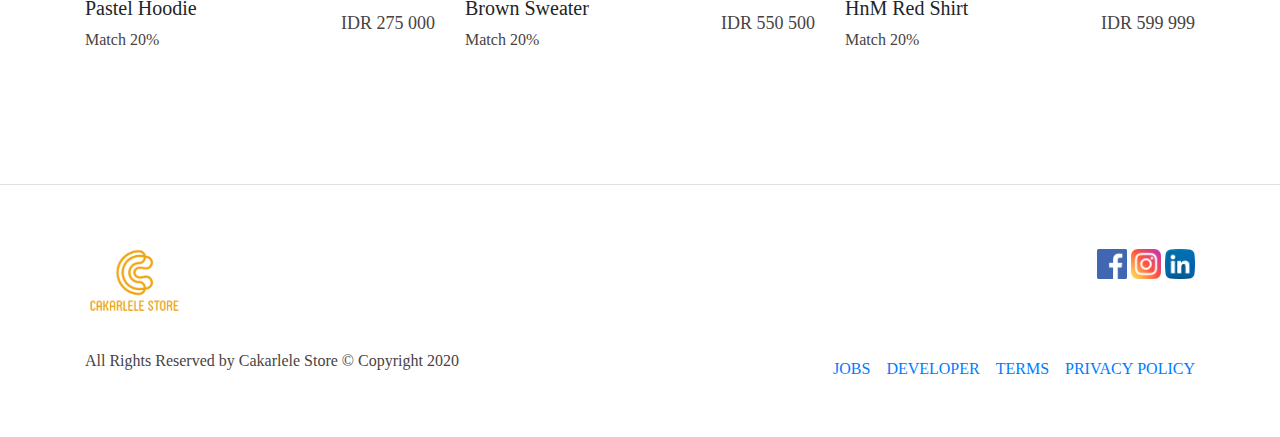
<file: single.html>
<!doctype html>
<html lang="en">

<head>
  <!-- Required meta tags -->
  <meta charset="utf-8">
  <meta name="viewport" content="width=device-width, initial-scale=1, shrink-to-fit=no">

  <!-- Bootstrap CSS -->
  <link rel="stylesheet" href="css/bootstrap.css">

  <!-- Google Font -->
  <link rel="stylesheet" href="Font/Lora/">
  <link rel="stylesheet" href="Font/Montserrat/">

  <!-- Font Awesome -->
  <link rel="stylesheet" href="css/all.css">

  <!-- CSS -->
  <link rel="stylesheet" href="css/style.css">

  <title>Cakarlele Store</title>
</head>

<body>
  <!-- Ini Navbar -->
  <nav class="navbar navbar-expand-lg navbar-dark fixed-top">
    <div class="container">
      <a class="navbar-brand" href="#">
        <img src="icon/2020-05-27 (2).png" alt="cakarlelestore">
      </a>
      <button class="navbar-toggler" type="button" data-toggle="collapse" data-target="#navbarNav"
        aria-controls="navbarNav" aria-expanded="false" aria-label="Toggle navigation">
        <span class="navbar-toggler-icon"></span>
      </button>
      <div class="collapse navbar-collapse" id="navbarNav">
        <ul class="navbar-nav text-uppercase mx-auto">
          <li class="nav-item active">
            <a class="nav-link" href="index.html">Home</a>
          </li>
          <li class="nav-item">
            <a class="nav-link" href="category.html">Category</a>
          </li>
          <li class="nav-item">
            <a class="nav-link" href="#">Designer</a>
          </li>
          <li class="nav-item">
            <a class="nav-link" href="#">About</a>
          </li>
        </ul>
        <a href="cart.html" class="nav-link text-white"><i class="fas fa-shopping-cart"></i> My Cart
          (<span>12</span>)</a>
      </div>
    </div>
  </nav>
  <!-- Akhir Navbar -->

  <!-- Breadcrumb -->
  <div class="container mt-5">
    <nav>
      <ol class="breadcrumb bg-transparent pl-0">
        <li class="breadcrumb-item"><a href="category.html">Category</a></li>
        <li class="breadcrumb-item active" aria-current="page">Single Product</li>
      </ol>
    </nav>
  </div>
  <!-- Akhir Breadcrumb -->

  <!-- Single Product -->
  <section>
    <div class="container">
      <div class="row">
        <div class="col-lg-5">
          <figure class="figure">
            <img src="icon/picture.png" class="figure-img img-fluid" alt="...">
            <figcaption class="figure-caption product-thumbnail-container d-flex justify-content-between">
              <a href="">
                <img src="icon/small picture.png" alt="">
              </a>

              <a href="">
                <img src="icon/small picture 2.png" alt="">
              </a>

              <a href="">
                <img src="icon/small picture 3.png" alt="">
              </a>

              <a href="https://www.youtube.com/" target="_blank">
                <img src="icon/play_video.png" alt="">
              </a>
            </figcaption>
          </figure>
        </div>

        <div class="col-lg-4">
          <h3>Denim Jacket</h3>
          <p class="text-muted">IDR 650 000</p>
          <button type="button" class="btn btn-sm" style="background-color: #EAEAEF; color: white;"><i
              class="fas fa-minus-circle"></i></button>
          <span class="mx-2">20</span>
          <button type="button" class="btn btn-sm btn-success" style="background-color: #1ABC9C; color: white;"><i
              class="fas fa-plus-circle"></i></button>

          <div class="btn-product">
            <a href="cart.html" class="btn btn-warning text-white">Add to Cart</a>
            <a href="" class="btn" style="background-color: #EAEAEF; color: #adadad;">Add to Wishlist</a>
          </div>
          <div class="designed-by">
            <h5>Designed by</h5>
            <div class="row">
              <div class="col-2">
                <img src="icon/Mask Group 2.png" alt="">
              </div>
              <div class="col">
                <h4>James Corden</h4>
                <p>14.2K <span>Followers</span></p>
              </div>
            </div>
          </div>
        </div>
      </div>
    </div>
  </section>
  <!-- Ahir Single Product -->

  <!-- Description & Review -->
  <section class="product-description p-5">
    <div class="container">
      <div class="row">
        <div class="col-lg-9">
          <ul class="nav nav-tabs" id="myTab" role="tablist">
            <li class="nav-item">
              <a class="nav-link active" id="description-tab" data-toggle="tab" href="#description" role="tab"
                aria-controls="description" aria-selected="true">Product Description</a>
            </li>
            <li class="nav-item">
              <a class="nav-link" id="review-tab" data-toggle="tab" href="#review" role="tab" aria-controls="review"
                aria-selected="false">Reviews (4)</a>
            </li>
          </ul>
          <div class="tab-content p-3" id="myTabContent">
            <div class="tab-pane fade show active product-review" id="description" role="tabpanel"
              aria-labelledby="description-tab">
              <p>Lorem ipsum dolor sit amet, consectetur adipiscing elit. Nulla tempus dolor ut placerat
                ultrices. Sed id tincidunt ipsum. Sed dapibus libero id eros consectetur, in ultricies
                lectus dignissim. Nullam vehicula leo sit amet orci congue finibus. In vulputate odio
                interdum sem commodo venenatis. Pellentesque eget consectetur dui. Phasellus sit amet
              </p>
              <p>Maecenas ultrices varius ligula, vitae faucibus tellus tincidunt a. Vestibulum quis mi ut
                erat faucibus semper. In id interdum sapien. Nam bibendum lacus at odio mattis
                fringilla. Sed eget egestas turpis. Donec maximus vulputate mauris, eu sagittis lorem
              </p>
            </div>
            <div class="tab-pane fade product-review" id="review" role="tabpanel" aria-labelledby="review-tab">
              <div class="row">
                <div class="col-1 d-none d-md-block">
                  <img src="icon/review1.png" alt="">
                </div>
                <div class="col">
                  <h5>Julyo</h5>
                  <p>This jacket is very cool and very high quality</p>
                </div>
              </div>

              <div class="row">
                <div class="col-1 d-none d-md-block">
                  <img src="icon/review2.png" alt="">
                </div>
                <div class="col">
                  <h5>Jessica Eilish</h5>
                  <p>This product is very premium and highly recommended for purchase</p>
                </div>
              </div>

              <div class="row">
                <div class="col-1 d-none d-md-block">
                  <img src="icon/review3.png" alt="">
                </div>
                <div class="col">
                  <h5>Marshmello</h5>
                  <p>This brand is very good and comfortable for everyday use</p>
                </div>
              </div>

              <div class="row">
                <div class="col-1 d-none d-md-block">
                  <img src="icon/review4.png" alt="">
                </div>
                <div class="col">
                  <h5>Rich Brian</h5>
                  <p>This jacket is very comfortable when used and the material is very high quality
                  </p>
                </div>
              </div>
            </div>
          </div>
        </div>
      </div>
    </div>
  </section>
  <!-- AkhirDescription & Review -->

  <!-- Similar product -->
  <section class="similar-product">
    <div class="container">
      <div class="row mb-2">
        <div class="col">
          <h3>Similar Product</h3>
          <p>Other product recommendations for you</p>
        </div>
      </div>

      <div class="row">
        <div class="col-sm-4">
          <figure class="figure">
            <div class="figure-image">
              <img src="icon/similar1.png" class="figure-img img-fluid" alt="...">
              <a href="single.html" class="d-flex justify-content-center">
                <img src="icon/Badge.png" class="align-self-center" alt="">
              </a>
            </div>
            <div class="row">
              <div class="col">
                <h4 style="font-size:20px" ;>Pastel Hoodie</h4>
                <p>Match 20%</p>
              </div>
              <div class="col text-right align-items-center d-flex justify-content-end">
                <p style="font-size: 18px;">IDR 275 000</p>
              </div>
            </div>
          </figure>
        </div>

        <div class="col-sm-4">
          <figure class="figure">
            <div class="figure-image">
              <img src="icon/similar2.png" class="figure-img img-fluid" alt="...">
              <a href="single.html" class="d-flex justify-content-center">
                <img src="icon/Badge.png" class="align-self-center" alt="">
              </a>
            </div>
            <div class="row">
              <div class="col">
                <h4 style="font-size:20px" ;>Brown Sweater</h4>
                <p>Match 20%</p>
              </div>
              <div class="col text-right align-items-center d-flex justify-content-end">
                <p style="font-size: 18px;">IDR 550 500</p>
              </div>
            </div>
          </figure>
        </div>

        <div class="col-sm-4">
          <figure class="figure">
            <div class="figure-image">
              <img src="icon/similar3.png" class="figure-img img-fluid" alt="...">
              <a href="single.html" class="d-flex justify-content-center">
                <img src="icon/Badge.png" class="align-self-center" alt="">
              </a>
            </div>
            <div class="row">
              <div class="col">
                <h4 style="font-size:20px" ;>HnM Red Shirt</h4>
                <p>Match 20%</p>
              </div>
              <div class="col text-right align-items-center d-flex justify-content-end">
                <p style="font-size: 18px;">IDR 599 999</p>
              </div>
            </div>
          </figure>
        </div>
      </div>
    </div>
    </div>
  </section>
  <!-- Akhir Similar product -->

  <!-- Footer -->
  <footer class="border-top p-5">
    <div class="container">
      <div class="row justify-content-between">
        <div class="col-1">
          <a href="index.html">
            <img src="icon/2020-05-28 (2).png" alt="">
          </a>
        </div>

        <div class="col-5 pt-3 text-right">
          <a href="https://www.facebook.com/julyoiyo/" target="_blank">
            <img src="icon/facebook.png" alt="">
          </a>

          <a href="https://www.instagram.com/julyo11/" target="_blank">
            <img src="icon/instagram.png" alt="">
          </a>

          <a href="https://www.linkedin.com/in/julyo11/" target="_blank">
            <img src="icon/linkedin.png" alt="">
          </a>

        </div>

      </div>

      <div class="row mt-3 justify-content-between">
        <div class="col-5">
          <p>All Rights Reserved by Cakarlele Store &copy; Copyright 2020</p>
        </div>

        <div class="col-5">
          <nav class="nav justify-content-end text-uppercase">
            <a class="nav-link pr-0" href="#">Jobs</a>
            <a class="nav-link pr-0" href="#">Developer</a>
            <a class="nav-link pr-0" href="#">Terms</a>
            <a class="nav-link pr-0" href="#">Privacy‏‎ ‏Policy</a>
          </nav>
        </div>
      </div>
    </div>
  </footer>
  <!-- Akhir Footer -->

  <!-- Optional JavaScript -->
  <!-- jQuery first, then Popper.js, then Bootstrap JS -->
  <script src="js/jquery-3.5.1.min.js"></script>
  <script src="js/popper.min.js"></script>
  <script src="js/bootstrap.js"></script>

  <!-- Font Awesome -->
  <script src="js/all.js"></script>
</body>

</html>
</file>
<file: css/style.css>
body {
    font-family: 'Montserrat';
}

.navbar {
    background-color: #171717;
    border-bottom: 1px solid;
}

.nav-item {
    margin-right: 20px;
    font-weight: 200;
}

.nav-item.active a {
    color: #F9B234 !important;
    font-weight: 600;
}

.nav-link span {
    color: #F9B234;
    font-weight: 600;
}

/* Carousel */
.carousel {
    height: 480px;
    background-color: #171717;
    color: white;
}

.carousel h1 {
    font-family: 'Lora';
}

.carousel p {
    font-weight: 200px;
}

.features h3,
.designer h3,
.similar-product h3,
.cart-header h3,
.checkout-modal-success h3,
.category h3 {
    font-family: 'Lora';
    font-weight: bold;
    color: #1A258E;
}

.features p,
.designer p,
footer p,
.similar-product p,
.cart-header p,
.checkout-modal-success p,
.category p {
    font-weight: 200;
    color: #484343;
}

.designer img:hover {
    opacity: 0.5;
    transition: 0.3s;
}

.figure h5 {
    color: #171717;
}

.figure-image {
    position: relative;
}

.figure-image a {
    position: absolute;
    top: 0;
    right: 0;
    bottom: 8px;
    left: 0;
    background-color: rgba(0, 0, 0, 0.6);
    opacity: 0;
    transition: opacity 0.3s;
}

.figure-image a:hover {
    opacity: 1;
}

/* Breadcrumb */
.breadcrumb {
    margin-top: 125px;
}

.cart-breadcrumb {
    margin-top: 50px;
}

.product-thumbnail-container {
    background-color: white;
    box-shadow: 0px 4px 15px rgba(0, 0, 0, 0.1);
    width: 400px;
    padding: 10px;
    margin: auto;
    transform: translateY(-50px);
}

.product-thumbnail-container a:hover {
    text-decoration: none;
}

.product-thumbnail-container img:hover {
    opacity: 0.5;
    transition: 0.3s;
}

.btn-product {
    margin: 50px 0;
    border-bottom: 1px solid #adadad;
    padding-bottom: 50px;
}

.btn-product .btn {
    display: block;
    margin: 10px 0;
}

.designed-by h5 {
    font-size: 14px;
    font-weight: 200;
    color: #b7b7b7;
    margin-bottom: 20px;
}

.designed-by h4 {
    font-size: 18px;
    color: #171717;
}

.designed-by p {
    font-size: 14px;
    font-weight: 200;
}

.designed-by p span {
    color: #171717;
}

/* Product Description */
.product-description {
    background-color: #F6F7FB;
    height: 350px;
}

.product-description .tab-content {
    background-color: #FFFFFF;
    border: 1px solid #dee2e6;
    border-top: 0;
    box-shadow: 0px 4px 15px rgba(0, 0, 0, 0.06);
}

.product-description .tab-content p {
    font-weight: 200;
    color: #868686;
    line-height: 28px;
    font-size: 16px;
    text-align: left;
}

.product-review {
    height: 312px;
    overflow: scroll;
}

.product-review h5 {
    font-size: 18px;
    margin-bottom: 0;
}

.product-review p {
    font-size: 14px !important;
}

.similar-product {
    margin-top: 180px;
    margin-bottom: 100px;
}

.checkout-detail {
    background-color: #F6F7FB;
    border: 1px solid #EAEAEA;
    color: #171717;
}

.category a:hover {
    opacity: 0.5;
    transition: 0.3s;
}

.sosmed a:hover {
    text-decoration: none;
}

.sosmed img:hover {
    text-decoration: none;
    width: 34px;
    height: 34px;
}
</file>
